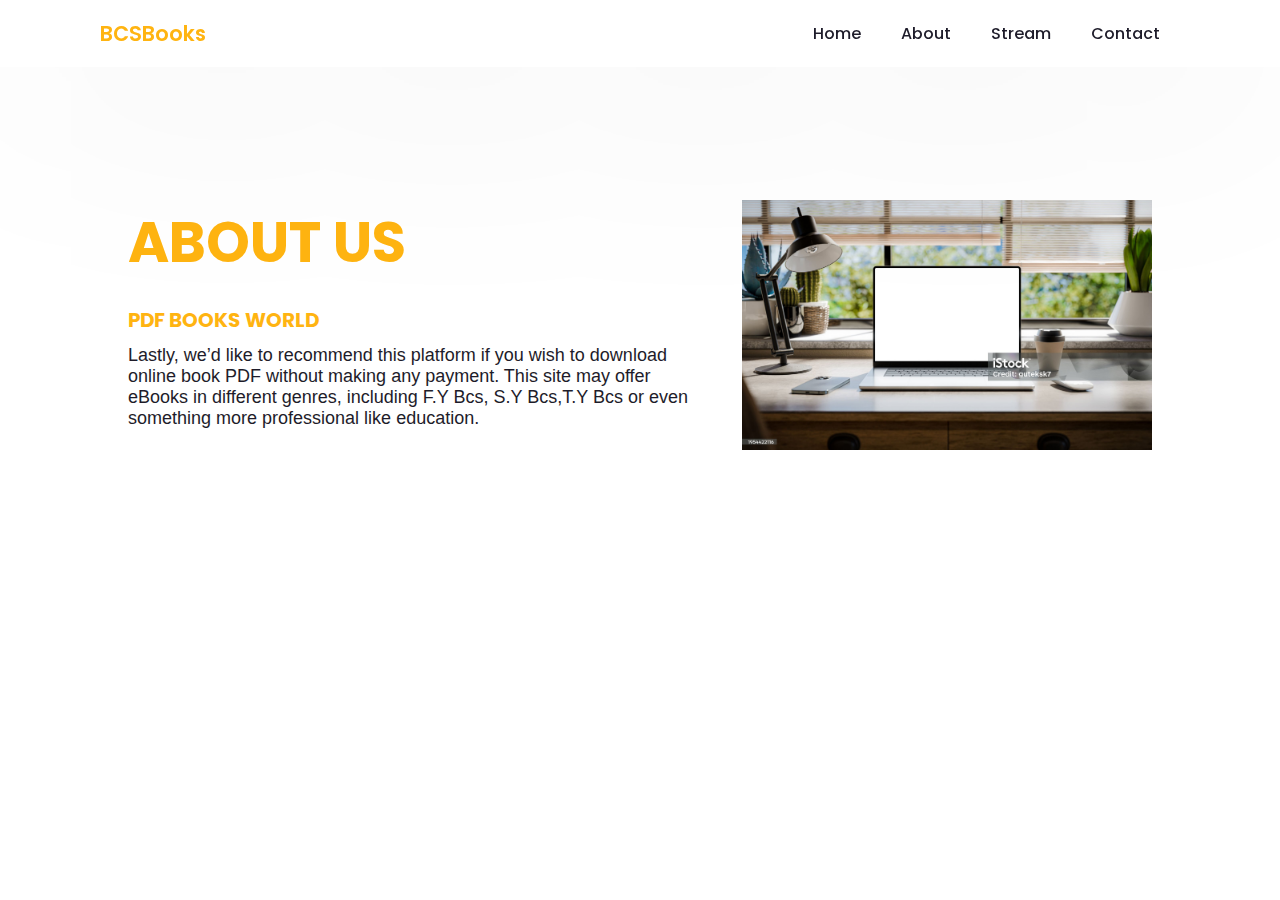
<file: about.html>
<!DOCTYPE html>
<html lang="en">
<head>
  <title>About</title>
  <meta charset="utf-8">
  <meta name="viewport" content="width=device-width, initial-scale=1">
  <link rel="stylesheet" href="style.css">
  <link rel="stylesheet" href="about.css">
  <script src="https://ajax.googleapis.com/ajax/libs/jquery/3.7.1/jquery.min.js"></script>
  <script src="https://maxcdn.bootstrapcdn.com/bootstrap/3.4.1/js/bootstrap.min.js"></script>
</head>
  
<body>
  <!-- Navbar -->
  <header>
    <a href="#" class="logo">BCSBooks</a>
    <div class="bx bx-menu" id="menu-icon"></div>

    <ul class="navbar">
        <li><a href="index.html">Home</a></li>
        <li><a href="index.html">About</a></li>
        <li><a href="index.html">Stream</a></li>
        <li><a href="index.html">Contact</a></li>
    </ul>
</header>
  </header>
    <div class="section">
      <div class="container">
        <div class="content-section">
           <div class="title">
             <h1>ABOUT US</h1>
            </div>
            <div class="content">
              <h3>PDF BOOKS WORLD</h3>
              <p>Lastly, we’d like to recommend this platform if you wish to download online book PDF without making any payment. This site may offer eBooks in different genres, including F.Y Bcs, S.Y Bcs,T.Y Bcs or even something more professional like education.
              </p>
            </div>
        </div>
        <div class="image-section">
          <img src="image.jpg">
        </div>
      </div>
    </div>
 </body>



</html>
</file>
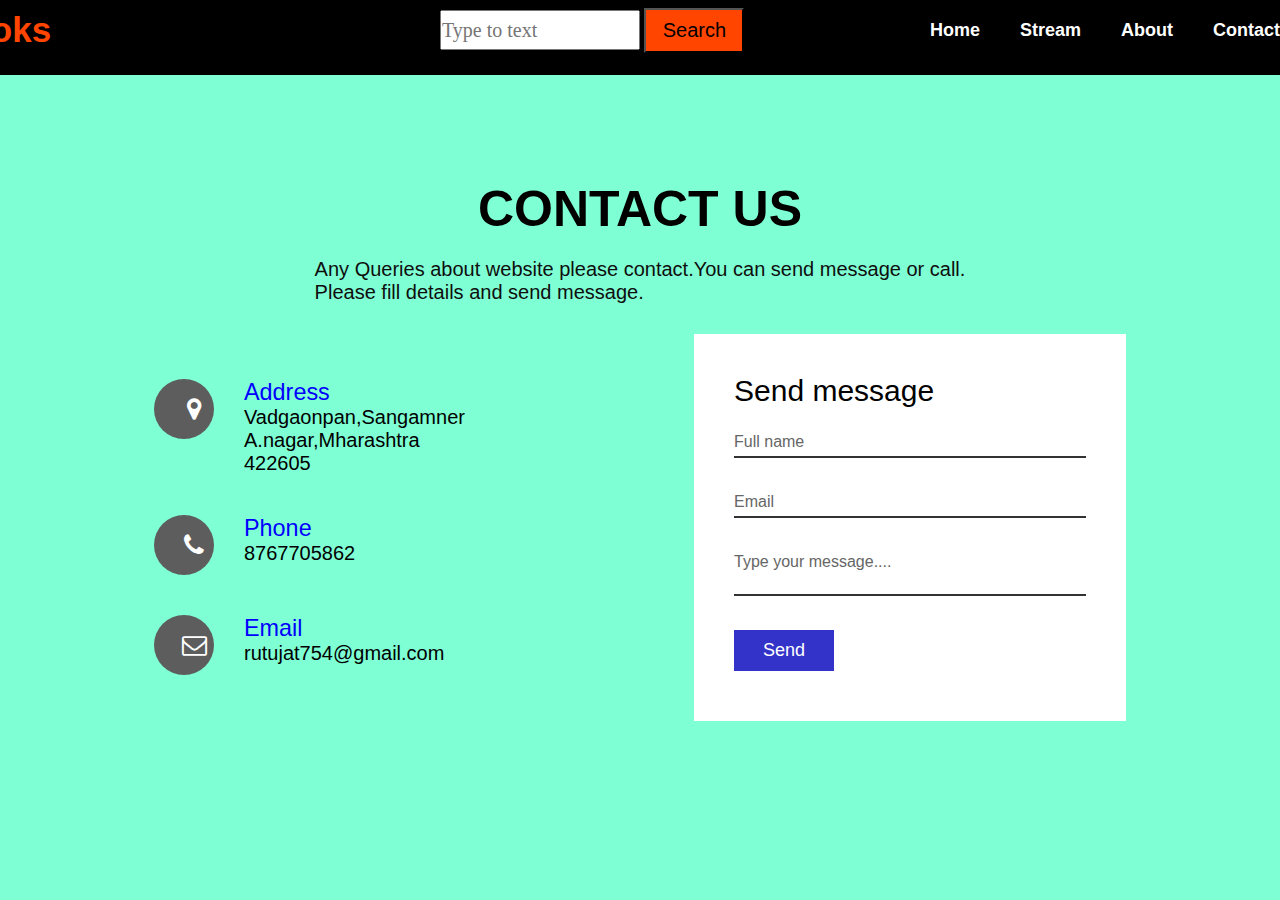
<file: contact.html>
<!DOCTYPE html>
<html lang="en">
<head>
  <title>contact</title>
  <meta charset="utf-8">
  <meta name="viewport" content="width=device-width, initial-scale=1">
  <link rel="stylesheet" href="contact.css">
  <link rel="stylesheet" href="https://stackpath.bootstrapcdn.com/font-awesome/4.7.0/css/font-awesome.min.css">
  <script src="https://ajax.googleapis.com/ajax/libs/jquery/3.7.1/jquery.min.js"></script>
  <script src="https://maxcdn.bootstrapcdn.com/bootstrap/3.4.1/js/bootstrap.min.js"></script>
</head>
<body>
    <section class="contact">
        <header class="header">
            <div class="icon">
                <h2 class="logo">BcsBooks</h2>
            </div>
            
            <div class="menu">
                <ul>
                  <li class="active"><a href="home.html">Home</a></li>
                  <li><a href="#">Stream</a></li>
                  <li><a href="about.html">About</a></li>
                  <li><a href="contact.html">Contact </a></li>
                  <li><a href="login.html">Login</a>
                  
                  </li> 
                </ul>
             </div>
             
             <div class="search">
               <input class="srch" type="search" name="" placeholder="Type to text">
               <a href="#"> <button class="btn">Search</button></a>
             </div>
          </header>
        <div class="content">
            <h2>Contact Us</h2>
            <p>Any Queries about website please contact.You can send message or call.<br>
                Please fill details and send message.</p>
        </div>
        <div class="container">
            <div class="contactInfo">
                <div class="box">
                    <div class="icon"><i class="fa fa-map-marker" aria-hidden="true"></i></div>
                        <div class="text">
                            <h3>Address</h3>
                            <p>Vadgaonpan,Sangamner<br>A.nagar,Mharashtra<br>422605</p>
                        </div>
                    </div>
                    <div class="box">
                        <div class="icon"><i class="fa fa-phone" aria-hidden="true"></i></div>
                            <div class="text">
                                <h3>Phone</h3>
                                <p>8767705862</p>
                            </div>
                        </div>
                        <div class="box">
                            <div class="icon"><i class="fa fa-envelope-o" aria-hidden="true"></i></div>
                                <div class="text">
                                    <h3>Email</h3>
                                    <p>rutujat754@gmail.com</p>
                                </div>
                            </div>
                        </div>
                        <div class="contactform">
                            <form>
                                <h2>Send message</h2>
                                <div class="inputbox">
                                    <input type="text" name="" required="required">
                                    <span>Full name</span>
                                </div>
                                <div class="inputbox">
                                    <input type="text" name="" required="required">
                                    <span>Email</span>
                                </div>
                                <div class="inputbox">
                                    <textarea required="required"></textarea>
                                    <span>Type your message....</span>
                                </div>
                                <div class="inputbox">
                                    <input type="submit" name="" value="Send">
                                </div>

                            </form>
                        </div>
                    </div>
                </div>
            </div>
        </div>
    </section>






</body>
</file>
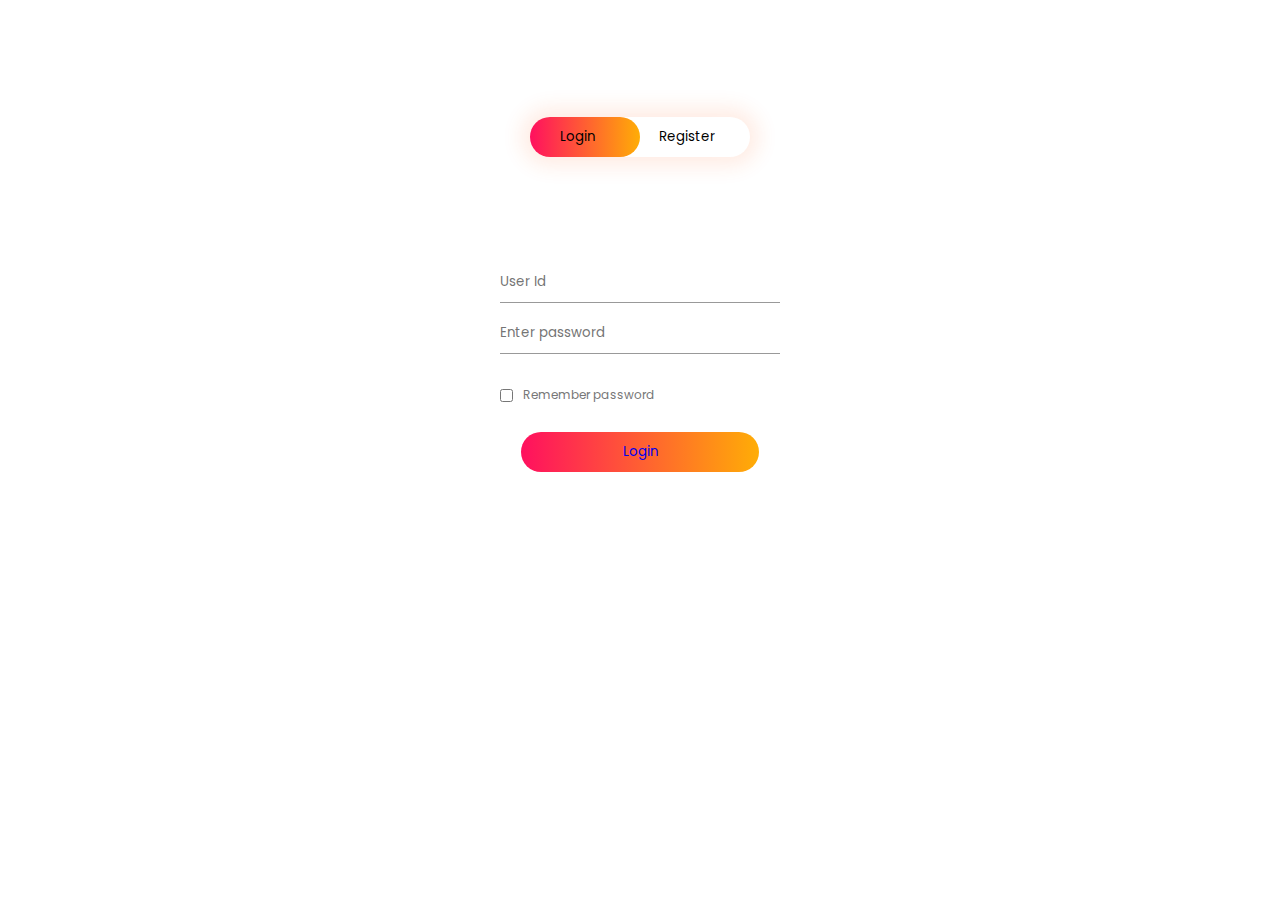
<file: login.html>
<!DOCTYPE html>
<html lang="en">
<head>
  <title>login</title>
  <meta charset="utf-8">
  <meta name="viewport" content="width=device-width, initial-scale=1">
  <link rel="stylesheet" href="login.css">
  <script src="https://ajax.googleapis.com/ajax/libs/jquery/3.7.1/jquery.min.js"></script>
  <script src="https://maxcdn.bootstrapcdn.com/bootstrap/3.4.1/js/bootstrap.min.js"></script>
  <link rel="stylesheet" href="style.css">
</head>
<body>
   
        <div class="form-box">
            <div class="button-box">
                <div id="btn"></div>
                <button type="button" class="toggle-btn" onclick="login()">Login</button>
                <button type="button" class="toggle-btn" onclick="register()">Register</button>
            </div>
            <form id="login" class="input-group">
                <input type="text" class="input-field" placeholder="User Id" required="required">
                <input type="text" class="input-field" placeholder="Enter password" required="required">
                <input type="checkbox" class="check-box" required="required"><span>Remember password</span>
                <button type="submit" class="submit-btn"><a href="index.html">Login</a></button>
            </form>
            <form id="register"  class="input-group">
                <input type="text" class="input-field" placeholder="User Id" required="required">
                <input type="text" class="input-field" placeholder="Email Id" required="required">
                <input type="text" class="input-field" placeholder="Enter password" required="required">
                <input type="checkbox" class="check-box" required="required"><span>I agree to the terms & conditions</span>
                <button type="submit" class="submit-btn">Register</button>
            </form>
        </div>
    </div>

    <script>
        var x = document.getElementById("login");
        var y = document.getElementById("register");
        var z = document.getElementById("btn");

        function register(){
            x.style.left = "-400px";
            y.style.left = "50px";
            z.style.left = "110px";

        }
        function login(){
            x.style.left = "50px";
            y.style.left = "450px";
            z.style.left = "0px";

        }

    </script>
    
</body>
</html>
</file>
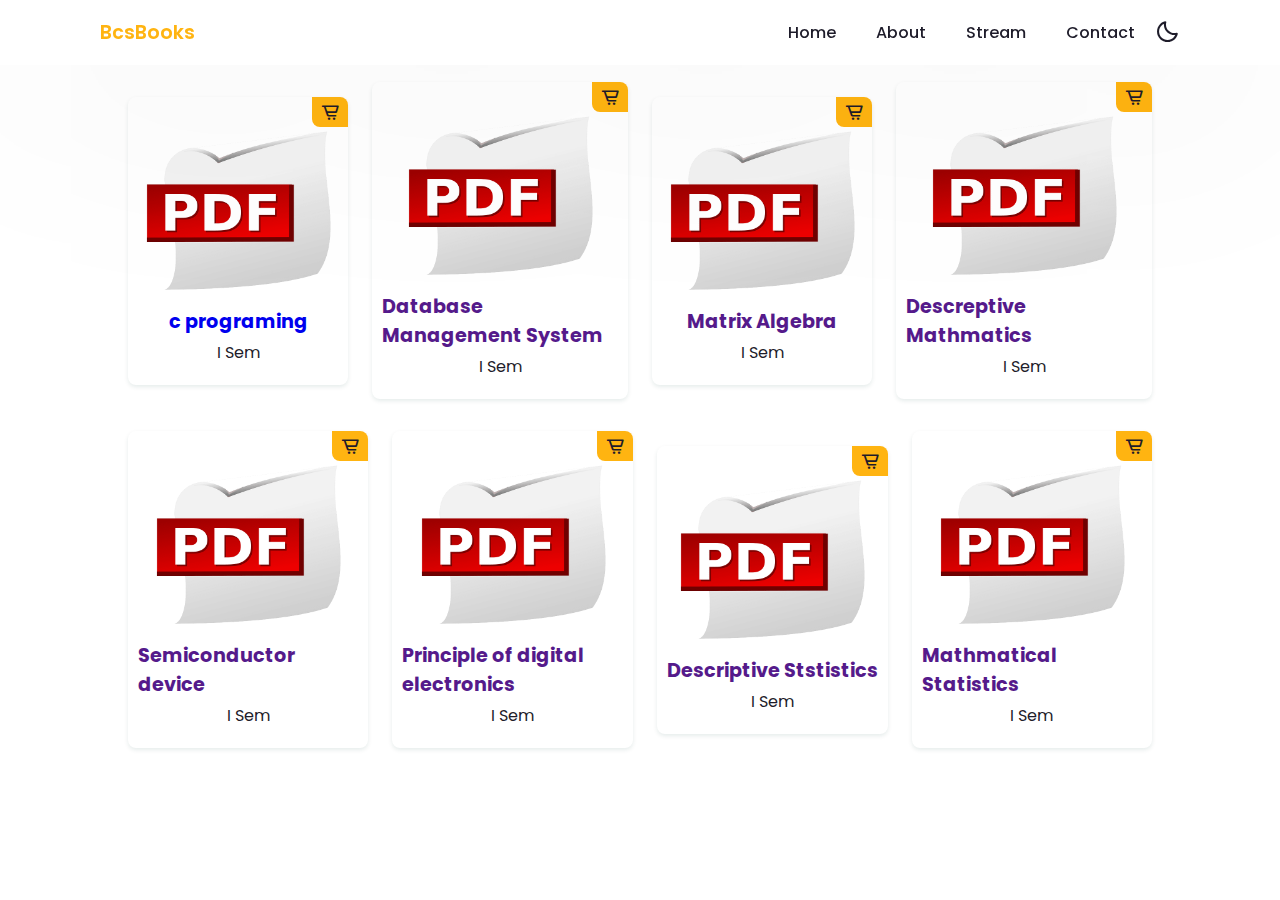
<file: sem1.html>
<!DOCTYPE html>
<html lang="en">
<head>
    <meta charset="UTF-8">
    <meta http-equiv="X-UA-Compatible" content="IE=edge">
    <meta name="viewport" content="width=device-width, initial-scale=1.0">
    <title>home page</title>
    <!-- Box Icons -->
    <link rel="stylesheet"
  href="https://unpkg.com/boxicons@latest/css/boxicons.min.css">
  <!-- Link To CSS -->
  <link rel="stylesheet" href="sem1.css">
   
</head>
<body>
    <!-- Navbar -->
    <header>
        <a href="#" class="logo">BcsBooks</a>
        <div class="bx bx-menu" id="menu-icon"></div>
 
        <ul class="navbar">
            <li><a href="index.html">Home</a></li>
        <li><a href="index.html">About</a></li>
        <li><a href="index.html">Stream</a></li>
        <li><a href="index.html">Contact</a></li>
            <!-- Dark Mode -->
            <div class="bx bx-moon" id="darkmode"></div>
        </ul>
    </header>
        <!-- Menu -->
    <section class="menu" id="menu">
        <div class="menu-container">
            <!-- Box 1 -->
            <div class="box">
                <div class="box-img">
                    <img src="immg.jpg" alt="">
                </div>
               <a href="#"><h2>c programing</h2></a>
                <h3>I Sem</h3>
                <i class='bx bx-cart-alt'></i>
            </div>
            <!-- Box 2 -->
            <div class="box">
                <div class="box-img">
                    <img src="immg.jpg" alt="">
                </div>
                <a href=""><h2>Database Management System</h2></a>
                <h3>I Sem</h3>
                <i class='bx bx-cart-alt'></i>
            </div>
            <!-- Box 3 -->
            <div class="box">
                <div class="box-img">
                    <img src="immg.jpg" alt="">
                </div>
                <a href=""><h2>Matrix Algebra</h2></a>
                <h3>I Sem</h3>
                <i class='bx bx-cart-alt'></i>
            </div>
            <!-- Box 5 -->
        <div class="box">
            <div class="box-img">
                <img src="immg.jpg" alt="">
            </div>
            <a href=""><h2>Descreptive Mathmatics</h2></a>
            <h3>I Sem</h3>
            <i class='bx bx-cart-alt'></i>
        </div>
            </div>
    
    <div class="menu-container">

        <!-- Box 6 -->
        <div class="box">
            <div class="box-img">
                <img src="immg.jpg" alt="">
            </div>
            <a href=""><h2>Semiconductor device</h2></a>
            <h3>I Sem</h3>
            <i class='bx bx-cart-alt'></i>
        </div>
        <!-- Box 7 -->
        <div class="box">
            <div class="box-img">
                <img src="immg.jpg" alt="">
            </div>
            <a href=""><h2>Principle of digital electronics</h2></a>
            <h3>I Sem</h3>
            <i class='bx bx-cart-alt'></i>
        </div>
         <!-- Box 5 -->
         <div class="box">
            <div class="box-img">
                <img src="immg.jpg" alt="">
            </div>
            <a href=""><h2>Descriptive Ststistics</h2></a>
            <h3>I Sem</h3>
            <i class='bx bx-cart-alt'></i>
        </div>
        <!-- Box 6 -->
        <div class="box">
            <div class="box-img">
                <img src="immg.jpg" alt="">
            </div>
            <a href=""><h2>Mathmatical Statistics</h2></a>
            <h3>I Sem</h3>
            <i class='bx bx-cart-alt'></i>
        </div>
    </div>
</section>
</file>
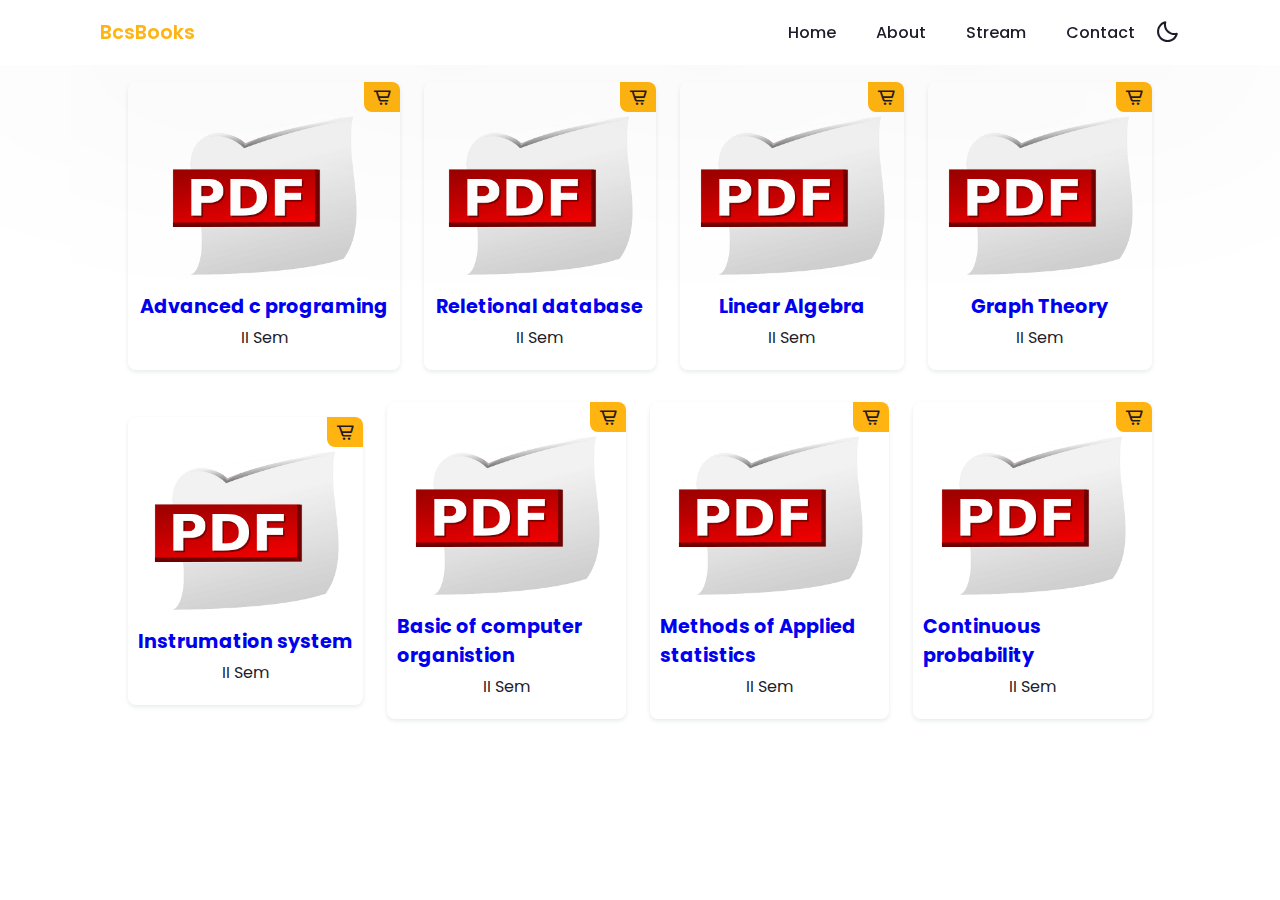
<file: sem2.html>
<!DOCTYPE html>
<html lang="en">
<head>
    <meta charset="UTF-8">
    <meta http-equiv="X-UA-Compatible" content="IE=edge">
    <meta name="viewport" content="width=device-width, initial-scale=1.0">
    <title>home page</title>
    <!-- Box Icons -->
    <link rel="stylesheet"
  href="https://unpkg.com/boxicons@latest/css/boxicons.min.css">
  <!-- Link To CSS -->
  <link rel="stylesheet" href="sem1.css">
   
</head>
<body>
    <!-- Navbar -->
    <header>
        <a href="#" class="logo">BcsBooks</a>
        <div class="bx bx-menu" id="menu-icon"></div>
 
        <ul class="navbar">
            <li><a href="index.html">Home</a></li>
        <li><a href="index.html">About</a></li>
        <li><a href="index.html">Stream</a></li>
        <li><a href="index.html">Contact</a></li>
            <!-- Dark Mode -->
            <div class="bx bx-moon" id="darkmode"></div>
        </ul>
    </header>
        <!-- Menu -->
    <section class="menu" id="menu">
        <div class="menu-container">
            <!-- Box 1 -->
            <div class="box">
                <div class="box-img">
                    <img src="immg.jpg" alt="">
                </div>
               <a href="#"><h2> Advanced c programing</h2></a>
                <h3>II Sem</h3>
                <i class='bx bx-cart-alt'></i>
            </div>
            <!-- Box 2 -->
            <div class="box">
                <div class="box-img">
                    <img src="immg.jpg" alt="">
                </div>
                <a href="#"><h2>Reletional database</h2></a>
                <h3>II Sem</h3>
                <i class='bx bx-cart-alt'></i>
            </div>
            <!-- Box 3 -->
            <div class="box">
                <div class="box-img">
                    <img src="immg.jpg" alt="">
                </div>
                <a href="#"><h2>Linear Algebra</h2></a>
                <h3>II Sem</h3>
                <i class='bx bx-cart-alt'></i>
            </div>
            <!-- Box 5 -->
        <div class="box">
            <div class="box-img">
                <img src="immg.jpg" alt="">
            </div>
            <a href="#"><h2>Graph Theory</h2></a>
            <h3>II Sem</h3>
            <i class='bx bx-cart-alt'></i>
        </div>
            </div>
    
    <div class="menu-container">

        <!-- Box 6 -->
        <div class="box">
            <div class="box-img">
                <img src="immg.jpg" alt="">
            </div>
            <a href="#"><h2>Instrumation system</h2></a>
            <h3>II Sem</h3>
            <i class='bx bx-cart-alt'></i>
        </div>
        <!-- Box 7 -->
        <div class="box">
            <div class="box-img">
                <img src="immg.jpg" alt="">
            </div>
            <a href="#"><h2>Basic of computer organistion</h2></a>
            <h3>II Sem</h3>
            <i class='bx bx-cart-alt'></i>
        </div>
         <!-- Box 5 -->
         <div class="box">
            <div class="box-img">
                <img src="immg.jpg" alt="">
            </div>
            <a href="#"><h2>Methods of Applied statistics</h2></a>
            <h3>II Sem</h3>
            <i class='bx bx-cart-alt'></i>
        </div>
        <!-- Box 6 -->
        <div class="box">
            <div class="box-img">
                <img src="immg.jpg" alt="">
            </div>
            <a href="#"><h2>Continuous probability</h2></a>
            <h3>II Sem</h3>
            <i class='bx bx-cart-alt'></i>
        </div>
    </div>
</section>
</file>
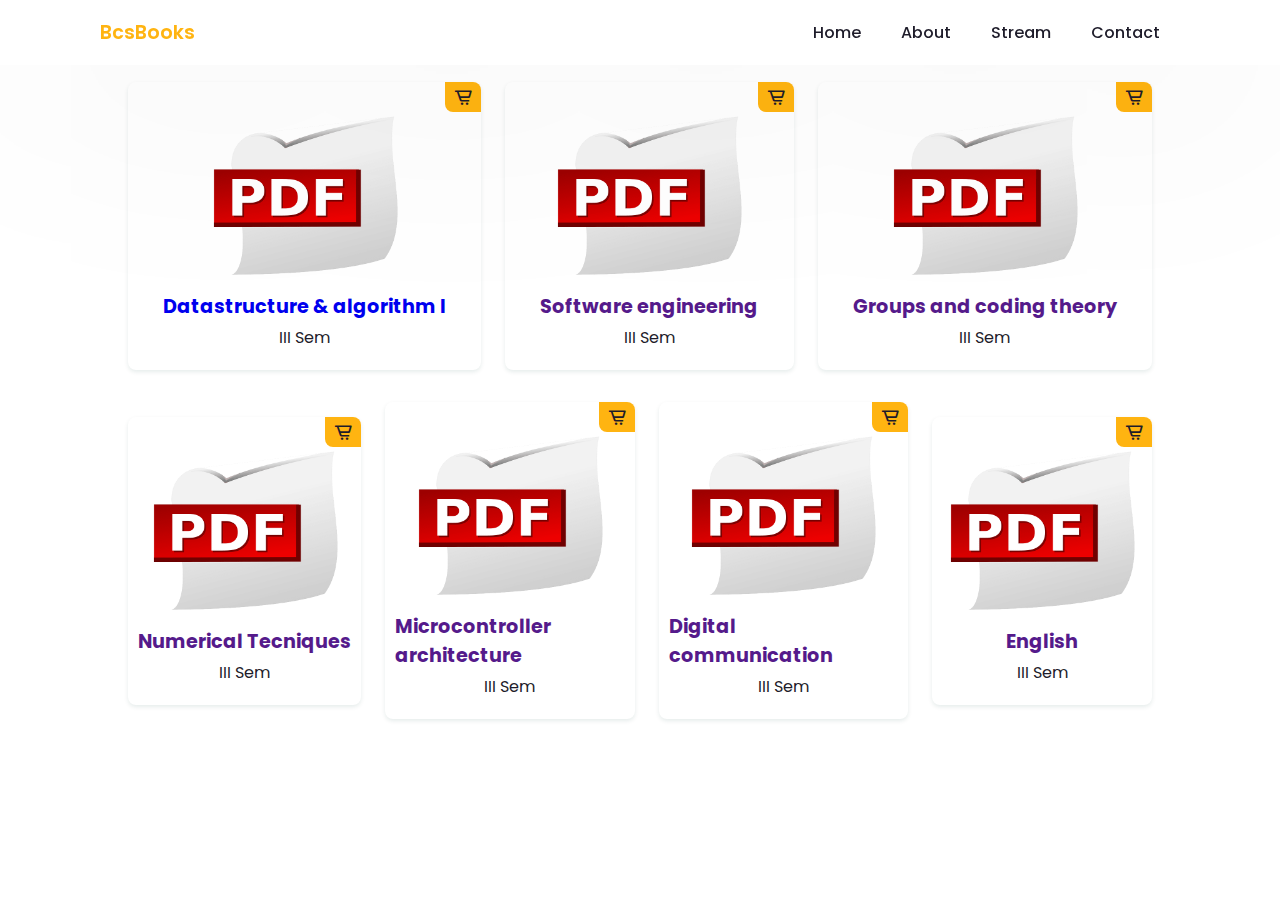
<file: sem3.html>
<!DOCTYPE html>
<html lang="en">
<head>
    <meta charset="UTF-8">
    <meta http-equiv="X-UA-Compatible" content="IE=edge">
    <meta name="viewport" content="width=device-width, initial-scale=1.0">
    <title>home page</title>
    <!-- Box Icons -->
    <link rel="stylesheet"
  href="https://unpkg.com/boxicons@latest/css/boxicons.min.css">
  <!-- Link To CSS -->
  <link rel="stylesheet" href="sem1.css">
   
</head>
<body>
    <!-- Navbar -->
    <header>
        <a href="#" class="logo">BcsBooks</a>
        <div class="bx bx-menu" id="menu-icon"></div>
 
        <ul class="navbar">
            <li><a href="index.html">Home</a></li>
            <li><a href="index.html">About</a></li>
            <li><a href="index.html">Stream</a></li>
            <li><a href="index.html">Contact</a></li>
        </ul>
    </header>
        <!-- Menu -->
    <section class="menu" id="menu">
        <div class="menu-container">
            <!-- Box 1 -->
            <div class="box">
                <div class="box-img">
                    <img src="immg.jpg" alt="">
                </div>
               <a href="https://drive.google.com/file/d/1Hc9S1w6K6dty6UchLbhzRyjiGdMHDyzU/view?usp=drivesdk"><h2>Datastructure & algorithm I</h2></a>
                <h3>III Sem</h3>
                <i class='bx bx-cart-alt'></i>
            </div>
            <!-- Box 2 -->
            <div class="box">
                <div class="box-img">
                    <img src="immg.jpg" alt="">
                </div>
                <a href=""><h2>Software engineering</h2></a>
                <h3>III Sem</h3>
                <i class='bx bx-cart-alt'></i>
            </div>
            <!-- Box 3 -->
            <div class="box">
                <div class="box-img">
                    <img src="immg.jpg" alt="">
                </div>
                <a href=""><h2>Groups and coding theory</h2></a>
                <h3>III Sem</h3>
                <i class='bx bx-cart-alt'></i>
            </div>
            </div>
    
    <div class="menu-container">
        <!-- Box 5 -->
        <div class="box">
            <div class="box-img">
                <img src="immg.jpg" alt="">
            </div>
            <a href=""><h2>Numerical Tecniques</h2></a>
            <h3>III Sem</h3>
            <i class='bx bx-cart-alt'></i>
        </div>

        <!-- Box 6 -->
        <div class="box">
            <div class="box-img">
                <img src="immg.jpg" alt="">
            </div>
            <a href=""><h2>Microcontroller architecture</h2></a>
            <h3>III Sem</h3>
            <i class='bx bx-cart-alt'></i>
        </div>
        <!-- Box 7 -->
        <div class="box">
            <div class="box-img">
                <img src="immg.jpg" alt="">
            </div>
            <a href=""><h2>Digital communication</h2></a>
            <h3>III Sem</h3>
            <i class='bx bx-cart-alt'></i>
        </div>
                <!-- Box 7 -->
                <div class="box">
                    <div class="box-img">
                        <img src="immg.jpg" alt="">
                    </div>
                    <a href=""><h2>English</h2></a>
                    <h3>III Sem</h3>
                    <i class='bx bx-cart-alt'></i>
                </div>
    </div>
</section>
</file>
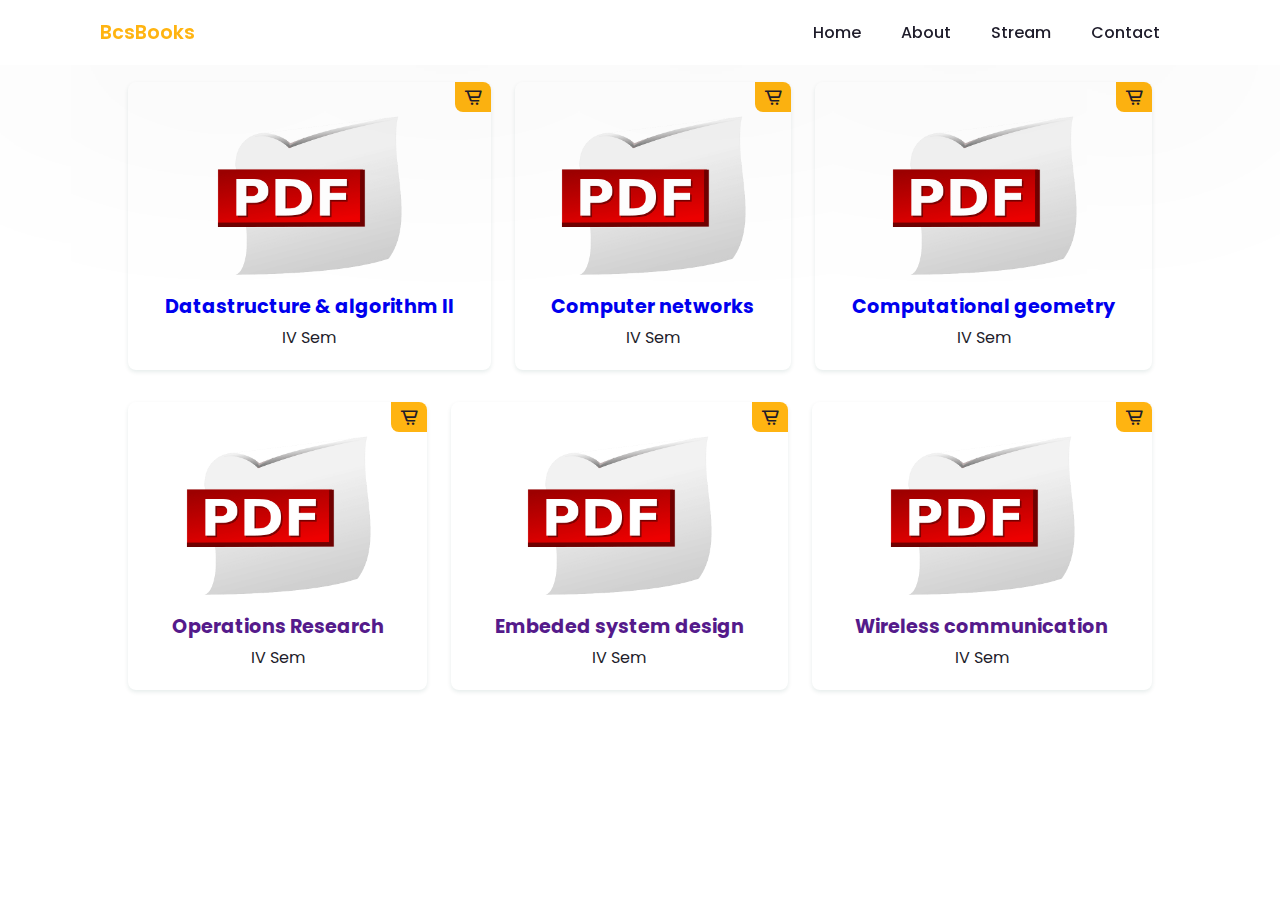
<file: sem4.html>
<!DOCTYPE html>
<html lang="en">
<head>
    <meta charset="UTF-8">
    <meta http-equiv="X-UA-Compatible" content="IE=edge">
    <meta name="viewport" content="width=device-width, initial-scale=1.0">
    <title>home page</title>
    <!-- Box Icons -->
    <link rel="stylesheet"
  href="https://unpkg.com/boxicons@latest/css/boxicons.min.css">
  <!-- Link To CSS -->
  <link rel="stylesheet" href="sem1.css">
   
</head>
<body>
    <!-- Navbar -->
    <header>
        <a href="#" class="logo">BcsBooks</a>
        <div class="bx bx-menu" id="menu-icon"></div>
 
        <ul class="navbar">
            <li><a href="index.html">Home</a></li>
            <li><a href="index.html">About</a></li>
            <li><a href="index.html">Stream</a></li>
            <li><a href="index.html">Contact</a></li>
        </ul>
    </header>
        <!-- Menu -->
    <section class="menu" id="menu">
        <div class="menu-container">
            <!-- Box 1 -->
            <div class="box">
                <div class="box-img">
                    <img src="immg.jpg" alt="">
                </div>
               <a href="https://www.scribd.com/document/626092812/Data-Structures-and-Algorithms-II-2-1"><h2>Datastructure & algorithm II</h2></a>
                <h3>IV Sem</h3>
                <i class='bx bx-cart-alt'></i>
            </div>
            <!-- Box 2 -->
            <div class="box">
                <div class="box-img">
                    <img src="immg.jpg" alt="">
                </div>
               <a href="https://drive.google.com/file/d/1m-X8xCgZWrmZyQFkLVk4s7XHEFNQ2hGj/view"><h2>Computer networks</h2></a>
                <h3>IV Sem</h3>
                <i class='bx bx-cart-alt'></i>
            </div>
            <!-- Box 3 -->
            <div class="box">
                <div class="box-img">
                    <img src="immg.jpg" alt="">
                </div>
                <a href="https://www.cs.cmu.edu/afs/cs/academic/class/15456-s13/Handouts/BKOS.pdf"><h2>Computational geometry</h2></a>
                <h3>IV Sem</h3>
                <i class='bx bx-cart-alt'></i>
            </div>
            </div>
    
    <div class="menu-container">
        <!-- Box 5 -->
        <div class="box">
            <div class="box-img">
                <img src="immg.jpg" alt="">
            </div>
            <a href=""><h2>Operations Research</h2></a>
            <h3>IV Sem</h3>
            <i class='bx bx-cart-alt'></i>
        </div>

        <!-- Box 6 -->
        <div class="box">
            <div class="box-img">
                <img src="immg.jpg" alt="">
            </div>
            <a href=""><h2>Embeded system design</h2></a>
            <h3>IV Sem</h3>
            <i class='bx bx-cart-alt'></i>
        </div>
        <!-- Box 7 -->
        <div class="box">
            <div class="box-img">
                <img src="immg.jpg" alt="">
            </div>
            <a href=""><h2>Wireless communication</h2></a>
            <h3>IV Sem</h3>
            <i class='bx bx-cart-alt'></i>
        </div>
        
    </div>
</section>
</file>
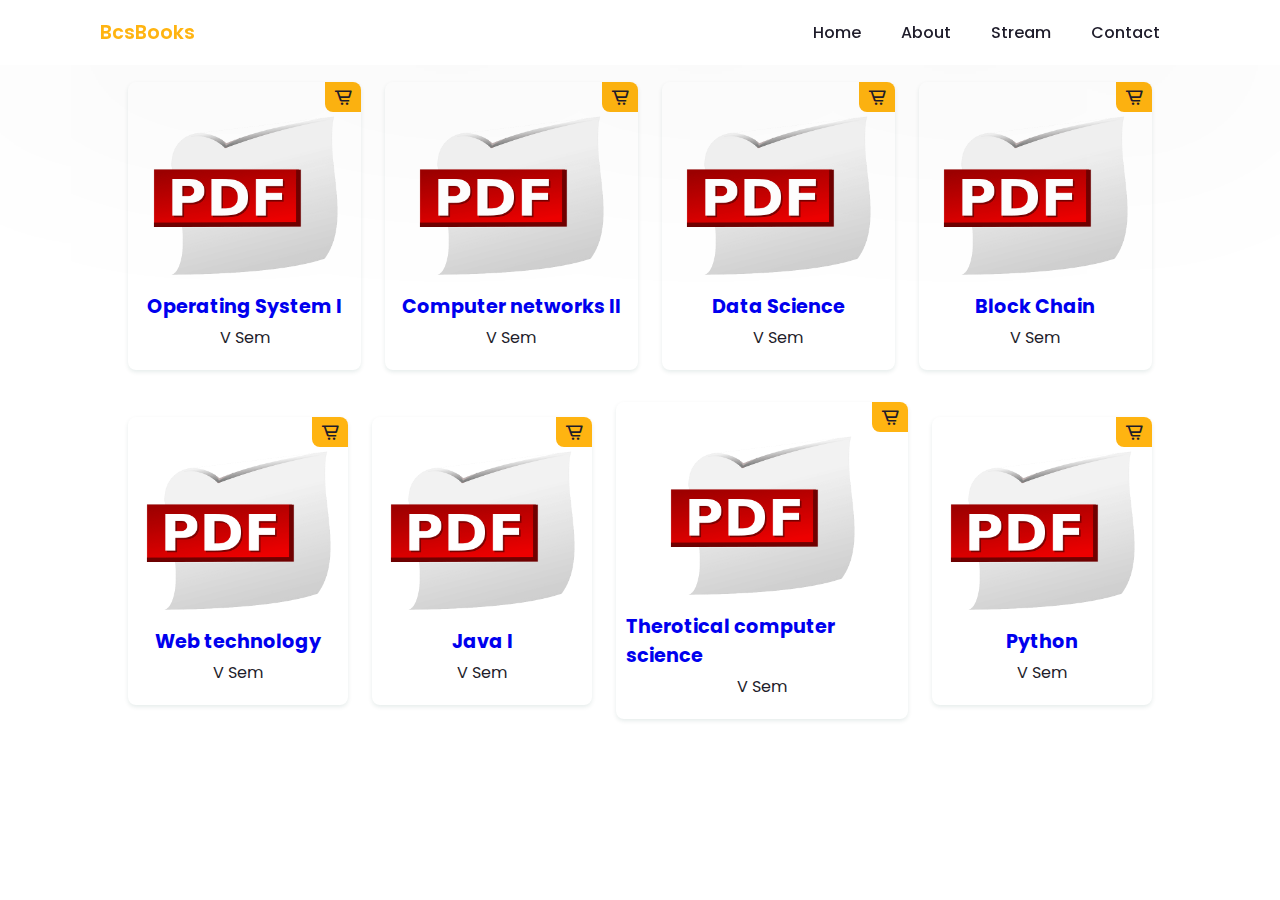
<file: sem5.html>
<!DOCTYPE html>
<html lang="en">
<head>
    <meta charset="UTF-8">
    <meta http-equiv="X-UA-Compatible" content="IE=edge">
    <meta name="viewport" content="width=device-width, initial-scale=1.0">
    <title>home page</title>
    <!-- Box Icons -->
    <link rel="stylesheet"
  href="https://unpkg.com/boxicons@latest/css/boxicons.min.css">
  <!-- Link To CSS -->
  <link rel="stylesheet" href="sem1.css">
   
</head>
<body>
    <!-- Navbar -->
    <header>
        <a href="#" class="logo">BcsBooks</a>
        <div class="bx bx-menu" id="menu-icon"></div>
 
        <ul class="navbar">
            <li><a href="index.html">Home</a></li>
        <li><a href="index.html">About</a></li>
        <li><a href="index.html">Stream</a></li>
        <li><a href="index.html">Contact</a></li>
        </ul>
    </header>
        <!-- Menu -->
    <section class="menu" id="menu">
        <div class="menu-container">
            <!-- Box 1 -->
            <div class="box">
                <div class="box-img">
                    <img src="immg.jpg" alt="">
                </div>
               <a href="https://drive.google.com/file/d/1G_YKUW12q7PSnejfqWykqNWXBOWace1J/view?usp=drivesdk"><h2>Operating System I</h2></a>
                <h3>V Sem</h3>
                <i class='bx bx-cart-alt'></i>
            </div>
            <!-- Box 2 -->
            <div class="box">
                <div class="box-img">
                    <img src="immg.jpg" alt="">
                </div>
                <a href="https://drive.google.com/file/d/1zY04CToyveUjgOQGNqtMSj8-NI4ngSe6/view?usp=drivesdk"><h2>Computer networks II</h2></a>
                <h3>V Sem</h3>
                <i class='bx bx-cart-alt'></i>
            </div>
            <!-- Box 3 -->
            <div class="box">
                <div class="box-img">
                    <img src="immg.jpg" alt="">
                </div>
                <a href="https://drive.google.com/file/d/1DMUaDMxmB2He6bymcIQ8NY66MAEZ21RZ/view?usp=drivesdk"><h2>Data Science</h2></a>
                <h3>V Sem</h3>
                <i class='bx bx-cart-alt'></i>
            </div>
             <!-- Box 7 -->
        <div class="box">
            <div class="box-img">
                <img src="immg.jpg" alt="">
            </div>
            <a href="https://drive.google.com/file/d/1ujvBSPXBE07JzP1OxifLZiSKtxUD1TIL/view?usp=drivesdk"><h2>Block Chain</h2></a>
            <h3>V Sem</h3>
            <i class='bx bx-cart-alt'></i>
        </div>
            </div>
    
    <div class="menu-container">
        <!-- Box 5 -->
        <div class="box">
            <div class="box-img">
                <img src="immg.jpg" alt="">
            </div>
            <a href="https://drive.google.com/file/d/1iQ4tp6ZFmJoTsOySFqFwoMc4lgn7LAi6/view?usp=drivesdk"><h2>Web technology</h2></a>
            <h3>V Sem</h3>
            <i class='bx bx-cart-alt'></i>
        </div>

        <!-- Box 6 -->
        <div class="box">
            <div class="box-img">
                <img src="immg.jpg" alt="">
            </div>
            <a href="https://drive.google.com/file/d/13SgGKKQ64-VfVkbIRTB_JhwievztDVV-/view?usp=drivesdk"><h2>Java I</h2></a>
            <h3>V Sem</h3>
            <i class='bx bx-cart-alt'></i>
        </div>
        <!-- Box 7 -->
        <div class="box">
            <div class="box-img">
                <img src="immg.jpg" alt="">
            </div>
            <a href="https://drive.google.com/file/d/1TQabf2j5QU-kfAwoIdPKoazwWkfWpKR0/view?usp=drivesdk"><h2>Therotical computer science</h2></a>
            <h3>V Sem</h3>
            <i class='bx bx-cart-alt'></i>
        </div>
         <!-- Box 7 -->
         <div class="box">
            <div class="box-img">
                <img src="immg.jpg" alt="">
            </div>
            <a href="https://drive.google.com/file/d/1YbViOpa0PQuqSN_4gngmmNnbIq3ZDfTQ/view?usp=drivesdk"><h2>Python</h2></a>
            <h3>V Sem</h3>
            <i class='bx bx-cart-alt'></i>
        </div>
        
    </div>
</section>
</file>
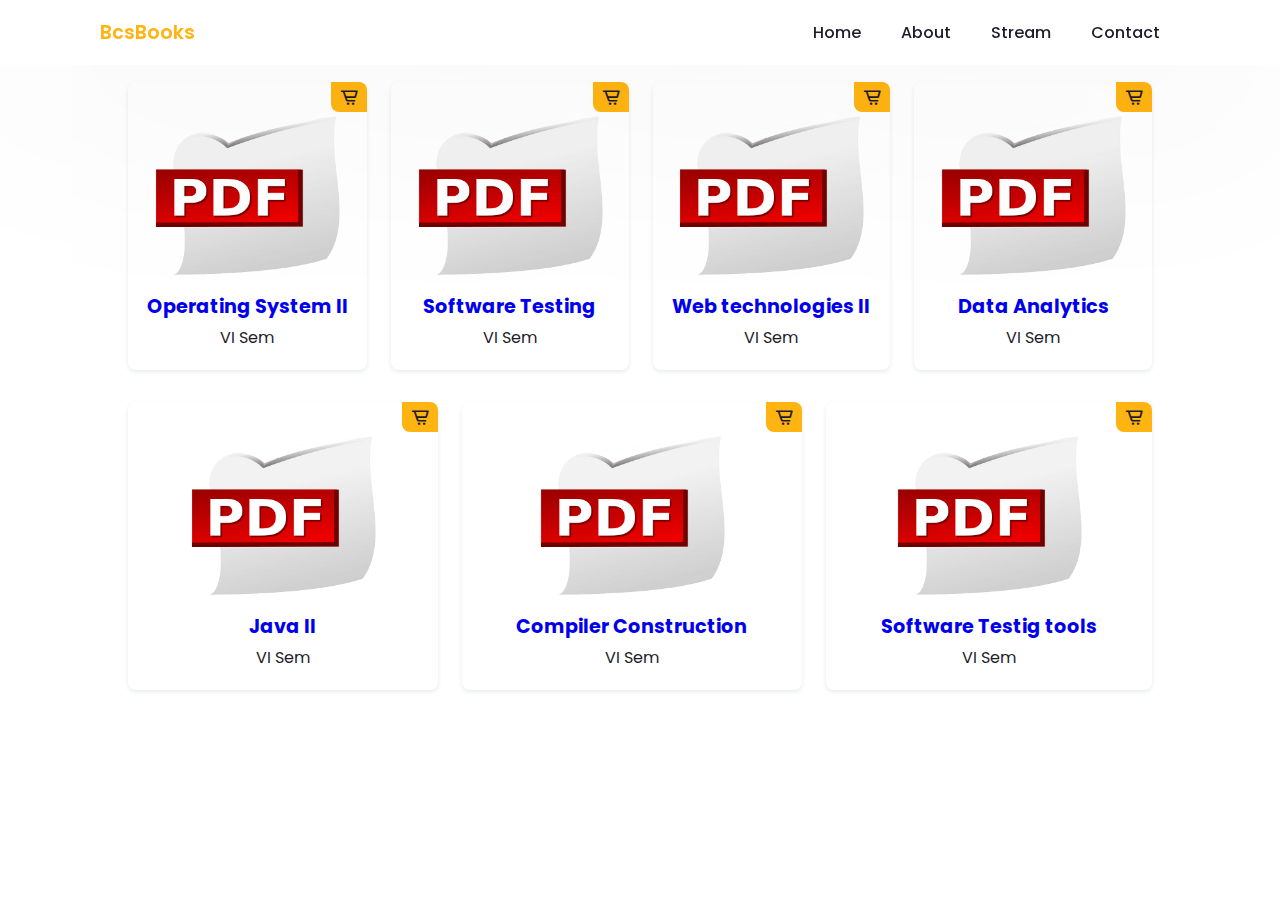
<file: sem6.html>
<!DOCTYPE html>
<html lang="en">
<head>
    <meta charset="UTF-8">
    <meta http-equiv="X-UA-Compatible" content="IE=edge">
    <meta name="viewport" content="width=device-width, initial-scale=1.0">
    <title>home page</title>
    <!-- Box Icons -->
    <link rel="stylesheet"
  href="https://unpkg.com/boxicons@latest/css/boxicons.min.css">
  <!-- Link To CSS -->
  <link rel="stylesheet" href="sem1.css">
   
</head>
<body>
    <!-- Navbar -->
    <header>
        <a href="#" class="logo">BcsBooks</a>
        <div class="bx bx-menu" id="menu-icon"></div>
 
        <ul class="navbar">
            <li><a href="index.html">Home</a></li>
            <li><a href="index.html">About</a></li>
            <li><a href="index.html">Stream</a></li>
            <li><a href="index.html">Contact</a></li>
        </ul>
    </header>
        <!-- Menu -->
    <section class="menu" id="menu">
        <div class="menu-container">
            <!-- Box 1 -->
            <div class="box">
                <div class="box-img">
                    <img src="immg.jpg" alt="">
                </div>
               <a href="https://drive.google.com/file/d/1H2jQqL53pfPqzTJZu4dwK6dTNJnSP-n2/view?usp=drivesdk"><h2>Operating System II</h2></a>
                <h3>VI Sem</h3>
                <i class='bx bx-cart-alt'></i>
            </div>
            <!-- Box 2 -->
            <div class="box">
                <div class="box-img">
                    <img src="immg.jpg" alt="">
                </div>
                <a href="https://drive.google.com/file/d/1Waadls2aiSkbowRZWG9I9R5T0SdaBUG1/view?usp=drivesdk"><h2>Software Testing</h2></a>
                <h3>VI Sem</h3>
                <i class='bx bx-cart-alt'></i>
            </div>
            <!-- Box 3 -->
            <div class="box">
                <div class="box-img">
                    <img src="immg.jpg" alt="">
                </div>
                <a href="https://drive.google.com/file/d/19Myjd-hNTbVObnfujasPQbnnNnEs8u0B/view?usp=drivesdk"><h2>Web technologies II</h2></a>
                <h3>VI Sem</h3>
                <i class='bx bx-cart-alt'></i>
            </div>
             <!-- Box 7 -->
        <div class="box">
            <div class="box-img">
                <img src="immg.jpg" alt="">
            </div>
            <a href="https://www.scribd.com/document/699069294/Tybsc-Cs368-Data-Analytics-Labbook-1"><h2>Data Analytics</h2></a>
            <h3>VI Sem</h3>
            <i class='bx bx-cart-alt'></i>
        </div>
            </div>
    
    <div class="menu-container">
        <!-- Box 5 -->
        <div class="box">
            <div class="box-img">
                <img src="immg.jpg" alt="">
            </div>
            <a href="https://drive.google.com/file/d/1RQhWD6M3rDpR7d5Fv3lickP6_bgqphXD/view?usp=drivesdk"><h2>Java II</h2></a>
            <h3>VI Sem</h3>
            <i class='bx bx-cart-alt'></i>
        </div>

        <!-- Box 6 -->
        <div class="box">
            <div class="box-img">
                <img src="immg.jpg" alt="">
            </div>
            <a href="https://drive.google.com/file/d/1H1sJ_UgZEaBDOaqfDDLY9m2G3E_MSRyI/view?usp=drivesdk"><h2>Compiler Construction</h2></a>
            <h3>VI Sem</h3>
            <i class='bx bx-cart-alt'></i>
        </div>
        <!-- Box 7 -->
        <div class="box">
            <div class="box-img">
                <img src="immg.jpg" alt="">
            </div>
            <a href="https://drive.google.com/file/d/1LfEL2ws7lcgGOiZI7fTGGythCah7g0Mi/view?usp=drivesdk"><h2>Software Testig tools</h2></a>
            <h3>VI Sem</h3>
            <i class='bx bx-cart-alt'></i>
        </div>
        
    </div>
</section>
</file>
<file: style.css>
/* Google Fonts */
    @import url("https://fonts.googleapis.com/css2?family=Poppins:wght@300;400;500;600;700&display=swap");
    * {
      margin: 0;
      padding: 0;
      font-family: "Poppins", sans-serif;
      box-sizing: border-box;
      scroll-behavior: smooth;
      scroll-padding-top: 2rem;
      list-style: none;
      text-decoration: none;
    }
    *::selection {
      background: var(--main-color);
      color:#fff;
    }
    :root {
      --main-color: #ffb411;
      --text-color:#1e1c2a;
      --bg-color: #fff;
     
      --big-font: 4rem;
      --h2-font: 2.24rem;
      --p-font: 0.9rem;
    }
    section {
      padding: 50px 10%;
    }
    body.active {
      --bg-color: #1e1c2a;
      --text-color:#fff;
    }
    body {
      color: var(--text-color);
      background: var(--bg-color);
    }
    #darkmode {
      font-size: 25px;
      cursor: pointer;
    }
    header {
      position: fixed;
      width: 100%;
      top: 0;
      right: 0;
      z-index: 1000;
      display: flex;
      align-items: center;
      justify-content: space-between;
      background: var(--bg-color);
      background-color: #fff;
      padding: 18px 100px;
      box-shadow: 0 0.5rem 50rem rgba(0, 0, 0, 0.1);
      color:#1e1c2a;
    }
    .logo {
      font-size: 1.3rem;
      font-weight: 600;
      color: var(--main-color);
    }
    .navbar {
      display: flex;
    }
    .navbar a {
      font-size: 1rem;
      padding: 10px 20px;
      color: var(--text-color);
      font-weight: 500;
      color: #1e1c2a;
    }
    .navbar a:hover {
      color: var(--main-color);
    }
    #menu-icon {
      font-size: 2rem;
      cursor: pointer;
      display: none;
    }
    .home {
      width: 100%;
      min-height: 100vh;
      display: grid;
      grid-template-columns: repeat(2, 1fr);
      align-items: center;
      gap: 1.5rem;
    }
    .home-img img {
      width: 100%;
    }
    .home-text h1 {
      font-size: var(--big-font);
      color: var(--main-color);
    }
    .home-text h2 {
      font-size: var(--h2-font);
      margin: 1rem 0 1rem;
    }
    .btn {
      display: inline-block;
      background: var(--main-color);
      padding: 10px 20px;
      border-radius: 0.5rem;
      color: #fff;
    }
    .btn:hover {
      background: #ffa400;
    }
    .about {
      display: grid;
      grid-template-columns: repeat(2, 1fr);
      gap: 1.5rem;
      align-items: center;
    }
    .about-img img {
      max-width: 80%;
      border-radius: 0.5rem;
    }
    .about-text span {
      color: var(--main-color);
      font-weight: 500;
    }
    .about-text h2 {
      font-size: var(--h2-font);
    }
    .about-text p {
      margin: 0.8rem 0 1.8rem;
    }
    .heading {
      text-align: center;
    }
    .heading span {
      color: var(--main-color);
      font-weight: 500;
    }
    .heading h2 {
      font-size: var(--h2-font);
    }
    .menu-container {
      display: grid;
      grid-template-columns: repeat(auto-fit, minmax(220px, auto));
      gap: 1.5rem;
      align-items: center;
    }
    .box {
      position: relative;
      margin-top: 2rem;
      height: auto;
      display: flex;
      flex-direction: column;
      justify-content: center;
      align-items: center;
      border-radius: 0.5rem;
      box-shadow: 0 2px 4px rgb(4 64 54 / 10%);
      padding: 10px;
    }
    .box-img {
      width: 200px;
      height: 200px;
    }
    .box-img img {
      width: 100%;
      height: 100%;
      object-fit: contain;
      object-position: center;
    }
    .box h2 {
      font-size: 1.2rem;
    }
    .box h3 {
      font-size: 1rem;
      font-weight: 400;
      margin: 4px 0 10px;
    }
    .box span {
      font-size: var(--p-font);
      font-weight: 500;
    }
    .box .bx {
      position: absolute;
      right: 0;
      top: 0;
      font-size: 20px;
      background: var(--main-color);
      border-radius: 0 0.5rem 0 0.5rem;
      padding: 5px 8px;
    }
    .box .bx:hover {
      background: #ffa400;
    }
    .servives-container {
      display: grid;
      grid-template-columns: repeat(auto-fit, minmax(240px, auto));
      gap: 1.5rem;
      margin-top: 2rem;
    }
    .s-box {
      text-align: center;
    }
    .s-box img {
      width: 60px;
    }
    .s-box h3 {
      margin: 4px 0 10px;
    }
    .connect {
      display: flex;
      align-items: center;
      justify-content: space-around;
    }
    .connect-text span {
      color: var(--main-color);
      font-weight: 500;
    }
    .connect-text h2 {
      font-size: var(--h2-font);
    }
    .contact {
      display: grid;
      grid-template-columns: repeat(auto-fit, minmax(200px, auto));
      gap: 1.5rem;
      background-color: #1e1c2a;
      color: #fff;
    }
    .contact-box h3 {
      margin-bottom: 1rem;
      color: #fff;
    }
    .social {
      display: flex;
      margin-top: 1.5rem;
      color: #fff;
    }
    .social i {
      font-size: 20px;
      margin-right: 1rem;
      color: var(--text-color);
      color: #fff;
    }
    .social i:hover {
      color: var(--main-color);
    }
    .contact-box li a {
      color: var(--text-color);
      color: #fff;
    }
    .contact-box li a:hover {
      color: var(--main-color);
    }
    .contact-box address i a:hover{
      color: var(--main-color); 
    }
    .address {
      display: flex;
      flex-direction: column;
    }
    .address i {
      margin-bottom: 0.5rem;
      font-size: 1rem;
    }
    .address span {
      margin-left: 1rem;
    }
    .copyright {
      padding: 20px;
      text-align: center;
      background-color: #3b3b3e;
      color: #fff;
    }
    @media (max-width: 921px) {
      header {
        padding: 14px 41px;
      }
      :root {
        --big-font: 3rem;
        --h2-font: 1.7rem;
      }
    }
    @media (max-width: 768px) {
      section {
        padding: 50px 8%;
      }
      #menu-icon {
        display: initial;
        color: var(--text-color);
      }
      header .navbar {
        position: absolute;
        top: -400px;
        left: 0;
        right: 0;
        display: flex;
        flex-direction: column;
        text-align: center;
        background: var(--bg-color);
        box-shadow: 0 4px 4px rgb(0 0 0 / 10%);
        transition: 0.2s ease;
      }
      .navbar.active {
        top: 100%;
      }
      .navbar a {
        padding: 1.5rem;
        display: block;
        background: var(--bg-color);
      }
      #darkmode {
        position: absolute;
        top: 1.4rem;
        right: 2rem;
      }
    }
    @media (max-width: 715px) {
      header {
        padding: 10px 16px;
      }
      .home {
        grid-template-columns: 1fr;
      }
      .about {
        grid-template-columns: 1fr;
        text-align: center;
      }
      .about-img {
        order: 2;
      }
    }
    @media (max-width: 515px) {
      .connect {
        flex-direction: column;
      }
      .connect .btn {
        margin-top: 1rem;
      }
    }
    @media (max-width: 450px) {
      :root {
        --big-font: 2rem;
        --h2-font: 1.4rem;
      }
      .home-text {
        padding-top: 4rem;
      }
    }
</file>
<file: about.css>
.section{
    width: 100%;
    min-height: 100vh;
    background-color: #fff;;
    
}
.container{
    width: 80%;
    display: block;
    margin: auto;
    padding-top: 200px;
    
}
.content-section{
    float: left;
    width: 55%;

}
.image-section{
    float: right;
    width: 40%;
}

.image-section img{
    width: 100%;
    height: auto;
}
.content-section .title{
    text-transform: uppercase;
    font-size: 28px;
    color:#ffb411;
}
.content-section .content h3{
    margin-top: 20px;
    color:#ffb411;
    font-size:20px;
}
.content-section .content p{
    margin-top: 10px;
    font-family:sans-serif;
    font-size: 18px;
}
.content-section .content  .button{
    margin-top: 30px;
}
.content-section .content  .button a{
    background-color: #3d3d3d;
    padding:12px 40px;
    text-decoration: none;
    color: #fff;
    font-size: 25px;
    letter-spacing: 1.5px;

}
</file>
<file: contact.css>
*{
    margin: 0;
    padding: 0;
    box-sizing: border-box;
    font-family: sans-serif;
}
.header
{
    width: 1600px;
    height: 75px;
    margin: auto;
    background-color: black;
    position:fixed;
    top: 0;   
   
}
.icon
{
    width: 200px;
    height: 70px;
    float: left;
    padding-left: 20px;
}

.logo
{
    color: orangered;
    font-size: 35px;
    font-family: Arial;
    padding-left: 20px;
    float:left;
    padding-top: 10px;
}

.menu
{
    width: 400px;
    float: left;
    height: 70px;
    

}

ul
{
    float: left;
    display: flex;
    justify-content: center;
    align-items: center;
    margin-left: 850px;
    margin-top: 20px;

    
}

ul li{
    list-style: none;
    margin-left: 40px;
    font-size: 18px;
}

ul li a{
    text-decoration: none;
    color: #fff;
    font-family: Arial;
    font-weight: bold;

}

ul li a:hover{
    color:orangered;
}

.Search{
    width: 330px;
    float: left;
    margin-left: 270px;
}

.srch{
    font-family: 'Times New Roman';
    width: 200px;
    height: 40px;
    font-size: 20px;
    margin-top:10px;
}

.btn{
    width:100px;
    height:45px;
    background-color: orangered;
    font-size: 20px;
}
.contact{
    position: relative;
    min-height: 100vh;
    padding: 50px 100px;
    display: flex;
    justify-content: center;
    align-items: center;
    flex-direction: column;
    background-color: aquamarine;
    background-size: cover;
}
.contact .content{
    max-width: 800px;
    text-align: center;

}
.contact .content h2{
    text-transform: uppercase;
    font-size: 50px;
    color: #000;
    
}
.contact .content p{
    text-align: left;
    margin-top: 20px;
    color:#0e0e0e;
    font-size:20px;
}
.container{
    width: 100%;
    display: flex;
    justify-content: center;
    align-items: center;
    margin-top: 30px;
}
.container .contactInfo{
    width: 50%;
    display: flex;
    flex-direction: column;

}
.container .contactInfo .box{
    position: relative;
    padding: 20px 0;
    display: flex;
}
.container .contactInfo .box .icon{
    width: 60px;
    height: 60px;
    background:#5d5d5d;
    color: #fff;
    display: flex;
    justify-content: center;
    align-items:center;
    border-radius: 50%;
    font-size: 25px;   
}
.container .contactInfo .box .text{
    display: flex;
    margin-left: 30px;
    font-size: 20px;
    flex-direction: column;
    font-weight: 300;
}
.container .contactInfo .box .text h3{
    font-weight: 500;
    color: blue;
}
.contactform{
    width: 40%;
    padding: 40px;
    background: #fff;
}
.contactform h2{
    font-size: 30px;
    font-weight: 500;
    color:black;
}
.contactform .inputbox{
    position: relative;
    width: 100%;
    margin-top: 10px;
}
.contactform .inputbox input,
.contactform .inputbox textarea{
    width: 100%;
    padding: 5px  0;
    font-size: 16px;
    margin: 10px 0;
    border: none;
    border-bottom: 2px solid #333;
    outline: none;
    resize: none;

}
.contactform .inputbox span{
    position: absolute;
    left: 0;
    padding: 5px 0;
    font-size: 16px;
    margin: 10px 0;
    pointer-events: none;
    transition: 0.5%;
    color: #666;
}
.contactform .inputbox input:focus~span,
.contactform .inputbox input:valid~span,
.contactform .inputbox textarea:focus~span,
.contactform .inputbox textarea:valid~span
{
    color:red;
    font-size: 12px;
    transform: translateY(-20px);
}
.contactform .inputbox input[type="submit"]{
    width: 100px;
    background: #00bc;
    color: #fff;
    border: none;
    cursor: pointer;
    padding: 10px;
    font-size: 18px;
}
</file>
<file: login.css>
*{
    margin:0;
    padding: 0;
}
.hero{
    height:100%;
    width:100%;
    background-color:aquamarine;
    background-position: center;
    background-size: cover;
    position: absolute;
}
.form-box{
    width: 380px;
    height: 480px;
    position: relative;
    margin: 6% auto;
    background:transparent;
    padding: 5px;
    overflow: hidden;

}
.button-box{
    width: 220px;
    margin: 35px auto;
    position: relative;
    box-shadow: 0 0 20px 9px #ff61241f;
    border-radius:30px;

}
.toggle-btn{
    padding: 10px 30px;
    cursor: pointer;
    background: transparent;
    border: 0;
    outline: none;
    position: relative;
}
#btn{
    top: 0;
    left: 0;
    position: absolute;
    width: 110px;
    height: 100%;
    background: linear-gradient(to right,#ff105f,#ffad06);
    border-radius: 30px;
    transition: .5%;
}
.input-group{
    top: 180px;
    position: absolute;
    width: 280px;
    transition: .5s;
}
.input-field{
    width: 100%;
    padding: 10px 0;
    margin: 5px 0;
    border-left: 0;
    border-top: 0;
    border-right: 0;
    border-bottom: 1px solid #999;
    outline: none;
    background: transparent;
}
.submit-btn{
    width: 85%;
    padding: 10px 30px;
    cursor: pointer;
    display: block;
    margin: auto;
    background:linear-gradient(to right,#ff105f,#ffad06);
    border: 0;
    outline: none;
    border-radius: 30px;
}
.check-box{
    margin: 30px 10px 30px 0;
}
span{
    color: #777;
    font-size: 12px;
    bottom: 68px;
    position: absolute;
}
#login{
    left: 50px;
}
#register{
    left:450px;
}
</file>
<file: sem1.css>
@import url("https://fonts.googleapis.com/css2?family=Poppins:wght@300;400;500;600;700&display=swap");
* {
  margin: 0;
  padding: 0;
  font-family: "Poppins", sans-serif;
  box-sizing: border-box;
  scroll-behavior: smooth;
  scroll-padding-top: 2rem;
  list-style: none;
  text-decoration: none;
}
*::selection {
  background: var(--main-color);
  color: #fff;
}
:root {
  --main-color: #ffb411;
  --text-color: #1e1c2a;
  --bg-color: #fff;
 
  --big-font: 4rem;
  --h2-font: 2.24rem;
  --p-font: 0.9rem;
}
section {
  padding: 50px 10%;
}
body.active {
  --bg-color: #1e1c2a;
  --text-color: #fff;
}
body {
  color: var(--text-color);
  background: var(--bg-color);
}
#darkmode {
  font-size: 25px;
  cursor: pointer;
}
header {
  position: fixed;
  width: 100%;
  top: 0;
  right: 0;
  z-index: 1000;
  display: flex;
  align-items: center;
  justify-content: space-between;
  background: var(--bg-color);
  padding: 18px 100px;
  box-shadow: 0 0.5rem 50rem rgba(0, 0, 0, 0.1);
}
.logo {
  font-size: 1.2rem;
  font-weight: 600;
  color: var(--main-color);
}
.navbar {
  display: flex;
}
.navbar a {
  font-size: 1rem;
  padding: 10px 20px;
  color: var(--text-color);
  font-weight: 500;
}
.navbar a:hover {
  color: var(--main-color);
}
#menu-icon {
  font-size: 2rem;
  cursor: pointer;
  display: none;
}
.home {
  width: 100%;
  min-height: 100vh;
  display: grid;
  grid-template-columns: repeat(2, 1fr);
  align-items: center;
  gap: 1.5rem;
}
.home-img img {
  width: 100%;
}
.home-text h1 {
  font-size: var(--big-font);
  color: var(--main-color);
}
.home-text h2 {
  font-size: var(--h2-font);
  margin: 1rem 0 1rem;
}
.btn {
  display: inline-block;
  background: var(--main-color);
  padding: 10px 20px;
  border-radius: 0.5rem;
  color: #fff;
}
.btn:hover {
  background: #ffa400;
}
.about {
  display: grid;
  grid-template-columns: repeat(2, 1fr);
  gap: 1.5rem;
  align-items: center;
}
.about-img img {
  max-width: 80%;
  border-radius: 0.5rem;
}
.about-text span {
  color: var(--main-color);
  font-weight: 500;
}
.about-text h2 {
  font-size: var(--h2-font);
}
.about-text p {
  margin: 0.8rem 0 1.8rem;
}
.heading {
  text-align: center;
}
.heading span {
  color: var(--main-color);
  font-weight: 500;
}
.heading h2 {
  font-size: var(--h2-font);
}
.menu-container {
  display: grid;
  grid-template-columns: repeat(auto-fit, minmax(220px, auto));
  gap: 1.5rem;
  align-items: center;
}
.box {
  position: relative;
  margin-top: 2rem;
  height: auto;
  display: flex;
  flex-direction: column;
  justify-content: center;
  align-items: center;
  border-radius: 0.5rem;
  box-shadow: 0 2px 4px rgb(4 64 54 / 10%);
  padding: 10px;
}
.box-img {
  width: 200px;
  height: 200px;
}
.box-img img {
  width: 100%;
  height: 100%;
  object-fit: contain;
  object-position: center;
}
.box h2 {
  font-size: 1.2rem;
}
.box h3 {
  font-size: 1rem;
  font-weight: 400;
  margin: 4px 0 10px;
}
.box span {
  font-size: var(--p-font);
  font-weight: 500;
}
.box .bx {
  position: absolute;
  right: 0;
  top: 0;
  font-size: 20px;
  background: var(--main-color);
  border-radius: 0 0.5rem 0 0.5rem;
  padding: 5px 8px;
}
.box .bx:hover {
  background: #ffa400;
}
.servives-container {
  display: grid;
  grid-template-columns: repeat(auto-fit, minmax(240px, auto));
  gap: 1.5rem;
  margin-top: 2rem;
}
.s-box {
  text-align: center;
}
.s-box img {
  width: 60px;
}
.s-box h3 {
  margin: 4px 0 10px;
}
.connect {
  display: flex;
  align-items: center;
  justify-content: space-around;
}
.connect-text span {
  color: var(--main-color);
  font-weight: 500;
}
.connect-text h2 {
  font-size: var(--h2-font);
}
.contact {
  display: grid;
  grid-template-columns: repeat(auto-fit, minmax(200px, auto));
  gap: 1.5rem;
}
.contact-box h3 {
  margin-bottom: 1rem;
}
.social {
  display: flex;
  margin-top: 1.5rem;
}
.social i {
  font-size: 20px;
  margin-right: 1rem;
  color: var(--text-color);
}
.social i:hover {
  color: var(--main-color);
}
.contact-box li a {
  color: var(--text-color);
}
.contact-box li a:hover {
  color: var(--main-color);
}
.address {
  display: flex;
  flex-direction: column;
}
.address i {
  margin-bottom: 0.5rem;
  font-size: 1rem;
}
.address span {
  margin-left: 1rem;
}
.copyright {
  padding: 20px;
  text-align: center;
}
@media (max-width: 921px) {
  header {
    padding: 14px 41px;
  }
  :root {
    --big-font: 3rem;
    --h2-font: 1.7rem;
  }
}
@media (max-width: 768px) {
  section {
    padding: 50px 8%;
  }
  #menu-icon {
    display: initial;
    color: var(--text-color);
  }
  header .navbar {
    position: absolute;
    top: -400px;
    left: 0;
    right: 0;
    display: flex;
    flex-direction: column;
    text-align: center;
    background: var(--bg-color);
    box-shadow: 0 4px 4px rgb(0 0 0 / 10%);
    transition: 0.2s ease;
  }
  .navbar.active {
    top: 100%;
  }
  .navbar a {
    padding: 1.5rem;
    display: block;
    background: var(--bg-color);
  }
  #darkmode {
    position: absolute;
    top: 1.4rem;
    right: 2rem;
  }
}
@media (max-width: 715px) {
  header {
    padding: 10px 16px;
  }
  .home {
    grid-template-columns: 1fr;
  }
  .about {
    grid-template-columns: 1fr;
    text-align: center;
  }
  .about-img {
    order: 2;
  }
}
@media (max-width: 515px) {
  .connect {
    flex-direction: column;
  }
  .connect .btn {
    margin-top: 1rem;
  }
}
@media (max-width: 450px) {
  :root {
    --big-font: 2rem;
    --h2-font: 1.4rem;
  }
  .home-text {
    padding-top: 4rem;
  }
}
</file>
